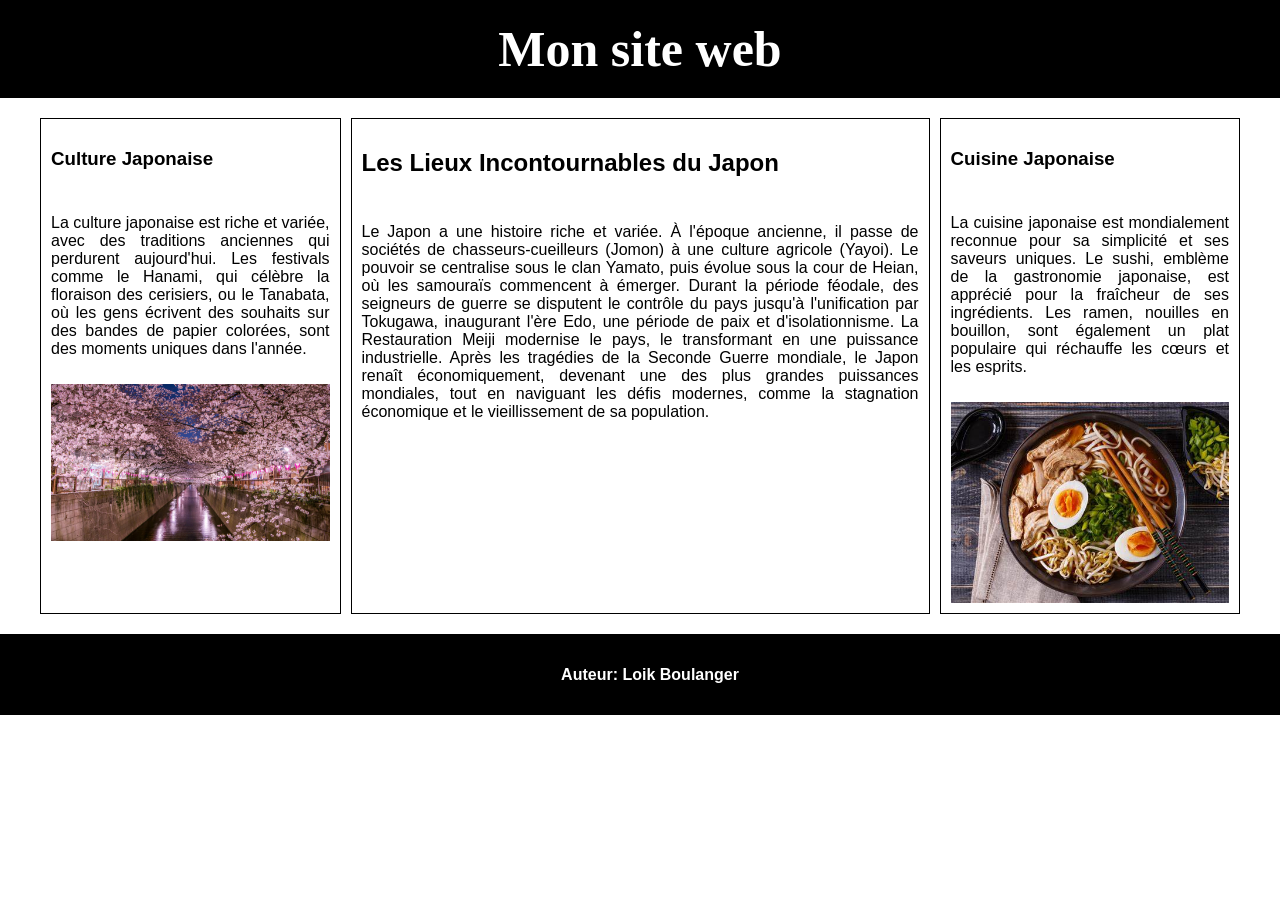
<file: index.html>
<!DOCTYPE html>
<html lang="en">
<head>
    <meta charset="UTF-8">
    <meta name="viewport" content="width=device-width, initial-scale=1.0">
    <title>labo5</title>
    <link rel="stylesheet" href="styles/styles.css">
</head>
<body>
    <header>
       <b>Mon site web</b> 
    </header>
    <div class="container">
        <div class="cols">
            <div class="col">
                <h3>Culture Japonaise</h3>
                <p>
                    La culture japonaise est riche et variée, avec des traditions anciennes qui perdurent aujourd'hui.
                    Les festivals comme le Hanami, qui célèbre la floraison des cerisiers, ou le Tanabata, où les gens
                    écrivent des souhaits sur des bandes de papier colorées, sont des moments uniques dans l'année.
                </p>
                <img src="images/hanamifestivale.jpg" alt="Festival Hanami">
            </div>
            
            <div class="col primaire">
                <h2>Les Lieux Incontournables du Japon</h2>
                <p>
                    Le Japon a une histoire riche et variée. À l'époque ancienne, il passe de sociétés de chasseurs-cueilleurs (Jomon)
                    à une culture agricole (Yayoi). Le pouvoir se centralise sous le clan Yamato, puis évolue sous la cour de Heian,
                    où les samouraïs commencent à émerger. Durant la période féodale, des seigneurs de guerre se disputent le contrôle
                    du pays jusqu'à l'unification par Tokugawa, inaugurant l'ère Edo, une période de paix et d'isolationnisme. La
                    Restauration Meiji modernise le pays, le transformant en une puissance industrielle. Après les tragédies de la
                    Seconde Guerre mondiale, le Japon renaît économiquement, devenant une des plus grandes puissances mondiales,
                    tout en naviguant les défis modernes, comme la stagnation économique et le vieillissement de sa population.
                </p>
            </div>

            <div class="col">
                <h3>Cuisine Japonaise</h3>
                <p>
                    La cuisine japonaise est mondialement reconnue pour sa simplicité et ses saveurs uniques. Le sushi, emblème de
                    la gastronomie japonaise, est apprécié pour la fraîcheur de ses ingrédients. Les ramen, nouilles en bouillon,
                    sont également un plat populaire qui réchauffe les cœurs et les esprits.
                </p>
                <img src="images/ramen.jpg" alt="Ramen Japonais">
            </div>
        </div>
    </div>
    <footer>
        <h4>Auteur: Loik Boulanger</h4>
    </footer>
</body>
</html>
</file>
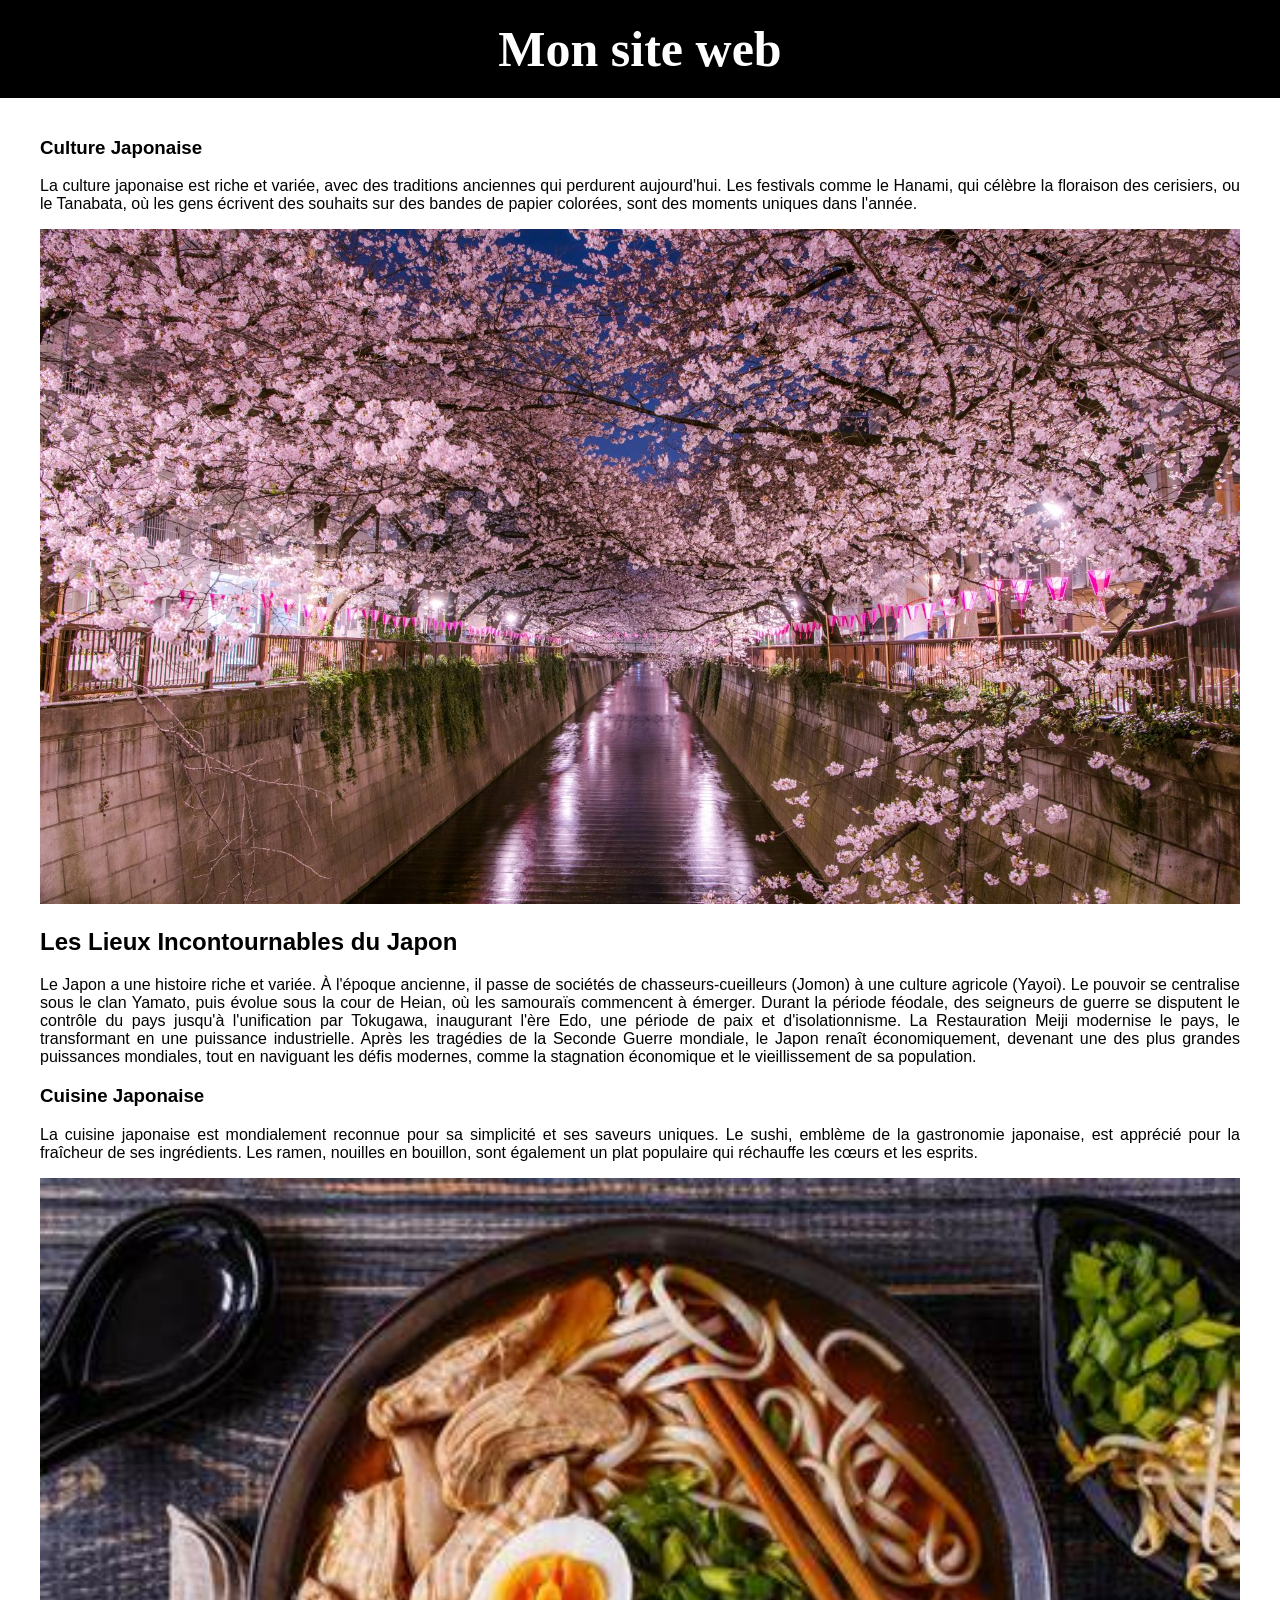
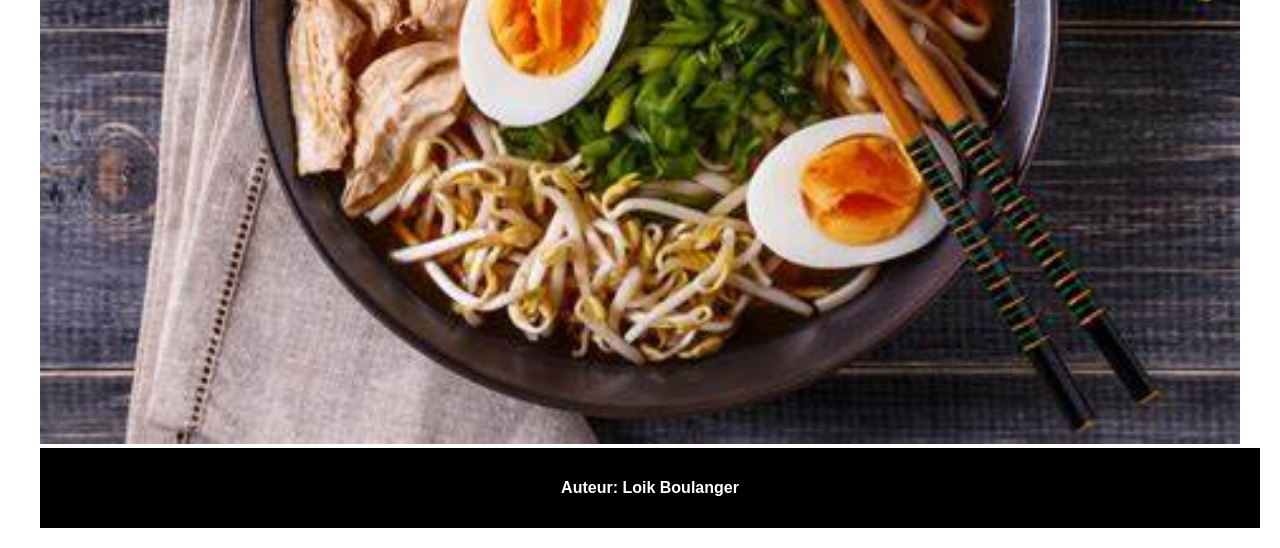
<file: labo5.html>
<!DOCTYPE html>
<html lang="en">
<head>
    <meta charset="UTF-8">
    <meta name="viewport" content="width=device-width, initial-scale=1.0">
    <title>labo5</title>
    <link rel="stylesheet" href="styles/styles.css">
</head>
<body>
    <header>
       <b>Mon site web</b> 
    </header>
    <div class="container">
        <div class="secondaire">
            <h3>Culture Japonaise </h3>
            <div class="content">
                
                <p>La culture japonaise est riche et variée, avec des traditions anciennes qui perdurent aujourd'hui. Les festivals comme le Hanami, qui célèbre la floraison des cerisiers, ou le Tanabata, où les gens écrivent des souhaits sur des bandes de papier colorées, sont des moments uniques dans l'année.</p>
                <img src="images/hanamifestivale.jpg" alt="festivale hanami">
            </div>
        </div>
        <div class="primaire">
            <h2>Les Lieux Incontournables du Japon</h2>
            
                <p>Le Japon a une histoire riche et variée. À l'époque ancienne, il passe de sociétés de chasseurs-cueilleurs (Jomon) à une culture agricole (Yayoi). Le pouvoir se centralise sous le clan Yamato, puis évolue sous la cour de Heian, où les samouraïs commencent à émerger. Durant la période féodale, des seigneurs de guerre se disputent le contrôle du pays jusqu'à l'unification par Tokugawa, inaugurant l'ère Edo, une période de paix et d'isolationnisme. La Restauration Meiji modernise le pays, le transformant en une puissance industrielle. Après les tragédies de la Seconde Guerre mondiale, le Japon renaît économiquement, devenant une des plus grandes puissances mondiales, tout en naviguant les défis modernes, comme la stagnation économique et le vieillissement de sa population.</p>
            
        </div>
        <div class="secondaire">
            <h3>Cuisine Japonaise</h3>
            <div class="content">
               
                <p>La cuisine japonaise est mondialement reconnue pour sa simplicité et ses saveurs uniques. Le sushi, emblème de la gastronomie japonaise, est apprécié pour la fraîcheur de ses ingrédients. Les ramen, nouilles en bouillon, sont également un plat populaire qui réchauffe les cœurs et les esprits.</p>
                <img src="images/ramen.jpg" alt="ramenjaponais">
            </div>
        </div>
        <footer>
            <h4>Auteur: Loik Boulanger</h4>
        </footer>
    </div>
    
</body>
</html>
</file>
<file: styles/styles.css>
body {
    font-family: Arial;
    margin: 0;
    padding: 0;
}

header {
    font-family: Georgia, 'Times New Roman', Times, serif;
    background-color: black;
    color: white;
    text-align: center;
    font-size: 50px;
    padding: 20px;
}


.container {
    max-width: 1200px;
    margin: 0 auto;
    padding: 20px;
}


.cols {
    display: flex;
    flex-wrap: wrap; 
    gap: 10px; 
    width: 100%;
}

.col {
    flex: 1; 
    display: flex;
    flex-direction: column; 
    gap: 10px; 
    border: 1px solid black;
    padding: 10px;
    box-sizing: border-box;/*Pour pas qui est de debordement*/
}

.primaire {
    flex: 2; 
}


img {
    width: 100%; 
    height: auto;
}


footer {
    text-align: center;
    padding: 10px;
    background-color: black;
    color: white;
    width: 100%;
}
p {
    text-align: justify;
}



@media screen and (max-width: 800px) {
    .col {
        flex: 100%; 
    }
}
</file>
